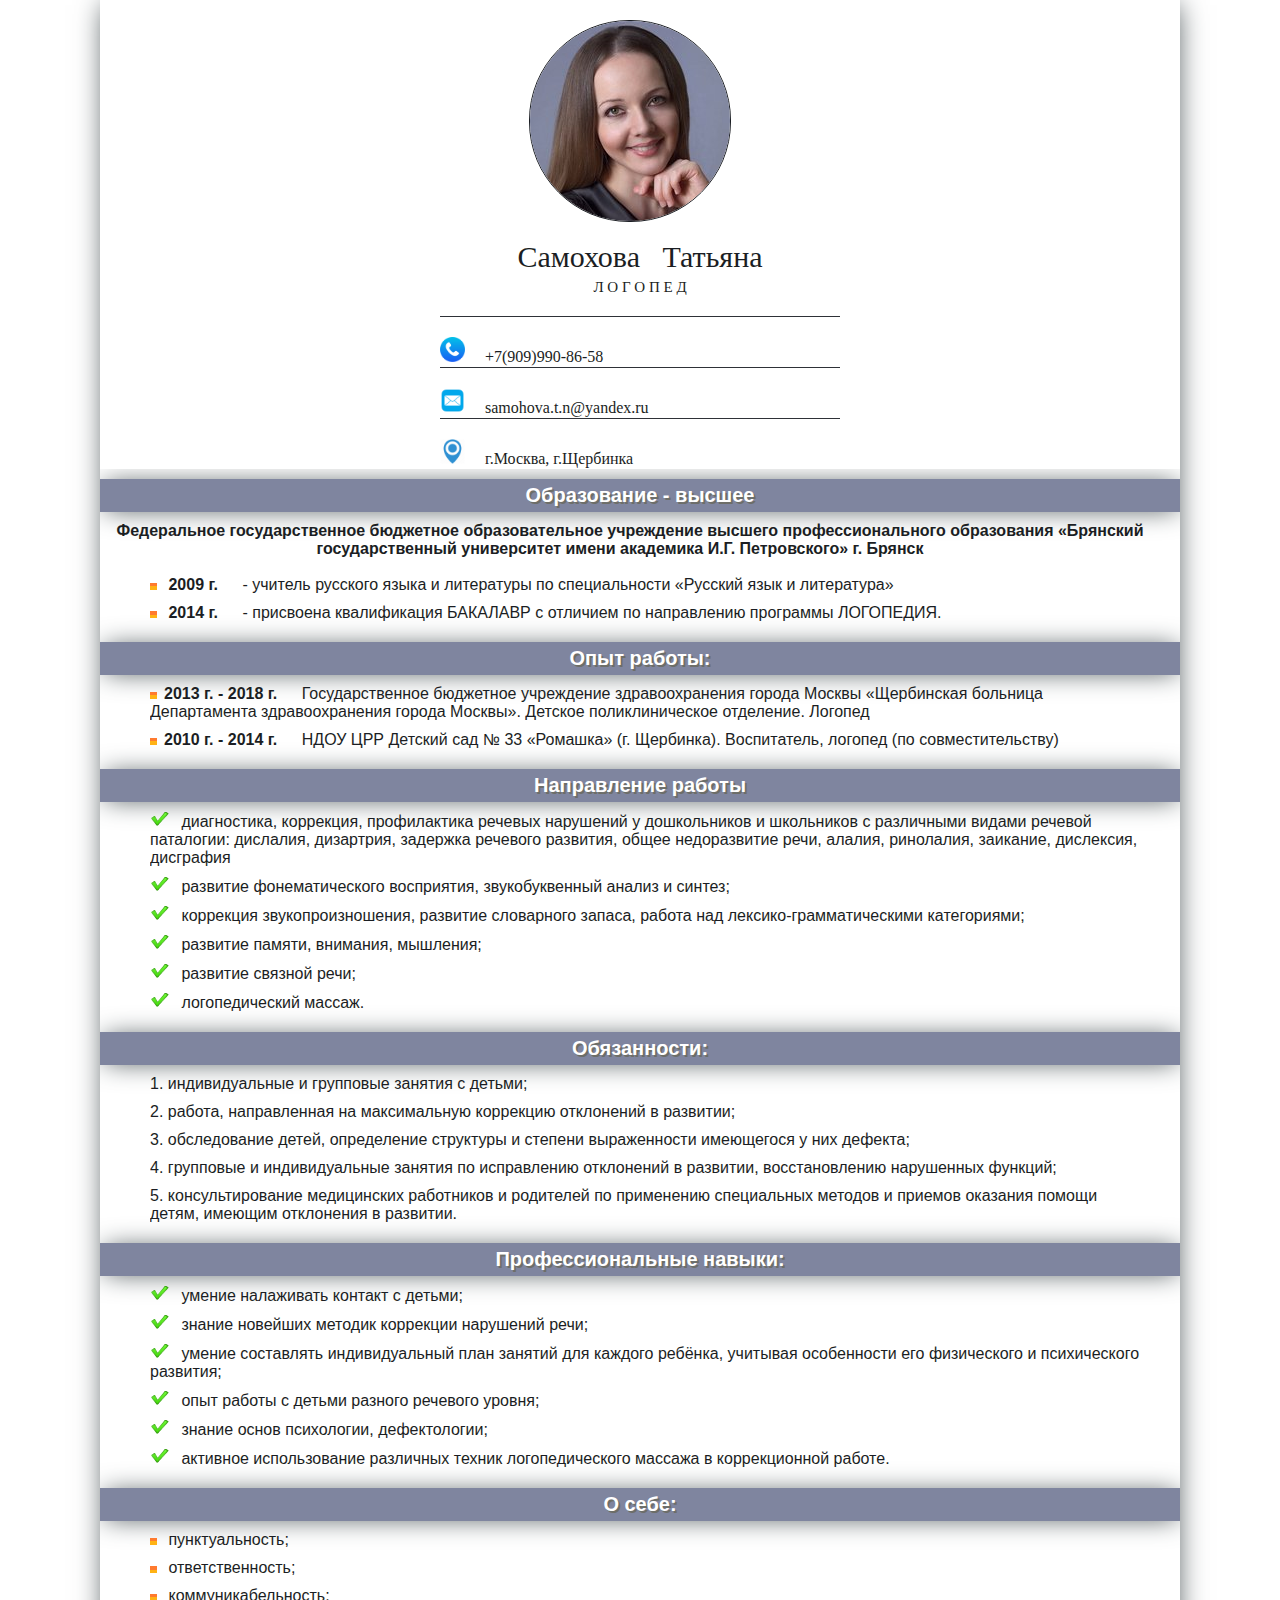
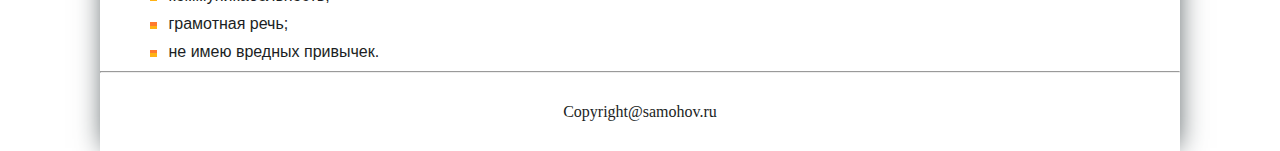
<file: index.htm>
<html>
	<head>
		<title>Логос - Официальный сайт логопеда Самоховой Татьяны Николаевны</title>
		<link href="css/logosStyle.css" rel="stylesheet" type="text/css">
		<meta name = "viewport" content = "width=device-width, initial-scale=1">
		<meta name="yandex-verification" content="4b43de1a790aa067" />
	</head>
	<body>
		
		<div id="content" class="shadow">
			<div id="up">
				
				<img class="round" src="images/samohova.t.n_small.jpg" width="200px" height="200px" />	
				<p>&nbsp;</p>
				<p id="fio">Самохова &nbsp; Татьяна </p>		
				<p id="logoped">Л О Г О П Е Д</p>		
				<div class="col2"><img class ="header_img" src="images/phone.png">+7(909)990-86-58</div>
				<div class="col2"><img class ="header_img" src="images/mail.png">samohova.t.n@yandex.ru</div>		
				<div class="col2"><img class ="header_img" src="images/geo.png">г.Москва, г.Щербинка</div>				
			</div>
			<div id="data">
				
				<h3>Образование - высшее</h3>
			<p> <b>Федеральное государственное бюджетное образовательное учреждение высшего профессионального образования «Брянский государственный университет имени академика И.Г. Петровского» г. Брянск </b></p>
				<p>&nbsp;</p>
				<ul class="ul_1">					
						<li><b> 2009 г.</b> - учитель русского языка и литературы по специальности «Русский язык и литература»</li>
						<li><b> 2014 г.</b> - присвоена квалификация БАКАЛАВР  с отличием по направлению программы ЛОГОПЕДИЯ.</li>
				</ul>   
				<h3>Опыт работы:</h3>
				<ul class="ul_1">
					<!--<li><b>2008-2010 г.</b> 
						Детский сад № 336 «Незабудка» войсковой части № 61608 (г. Москва).
						Младший воспитатель.
					</li>-->		
					<li><b>2013 г. - 2018 г.</b>
						 Государственное бюджетное учреждение здравоохранения города Москвы «Щербинская больница Департамента здравоохранения города Москвы». Детское поликлиническое отделение. Логопед
					</li>
					<li><b>2010 г. - 2014 г.</b> НДОУ ЦРР Детский сад № 33 «Ромашка» (г. Щербинка). Воспитатель, логопед (по совместительству)</li>
				</ul>
				
				<h3>Направление работы</h3>
				<ul class="ul_2">
					<li>	диагностика, коррекция, профилактика речевых нарушений у дошкольников и школьников с различными видами речевой паталогии: дислалия, дизартрия, задержка речевого развития, общее недоразвитие речи, алалия, ринолалия, заикание, дислексия, дисграфия</li>
				<li>	развитие фонематического восприятия, звукобуквенный анализ и синтез;</li>
				<li>	коррекция звукопроизношения, развитие словарного запаса, работа над лексико-грамматическими категориями;</li>
				<li>	развитие памяти, внимания, мышления;</li>
				<li>	развитие связной речи;</li>
				<li>	логопедический массаж.</li>
			</ul>
		<h3>Обязанности:</h3>
		<ol>
			<li>	индивидуальные и групповые занятия с детьми;</li>
			<li>	работа, направленная на максимальную коррекцию отклонений в развитии;</li>
			<li>	обследование детей, определение структуры и степени выраженности имеющегося у них дефекта;</li>
			<li>	групповые и индивидуальные занятия по исправлению отклонений в развитии, восстановлению нарушенных функций;</li>
			<li>	консультирование медицинских работников и родителей по применению специальных методов и приемов оказания помощи детям, имеющим отклонения в развитии.</li>
		</ol>
		<h3>Профессиональные навыки:</h3>
		<ul class="ul_2">
			<li>	умение налаживать контакт с детьми;</li>
			<li>	знание новейших методик коррекции нарушений речи;</li>
			<li>	умение составлять индивидуальный план занятий для каждого ребёнка, учитывая особенности его физического и психического развития;</li>
			<li>	опыт работы с детьми разного речевого уровня;</li>
			<li>	знание основ психологии, дефектологии;</li>
			<li>	активное использование различных техник логопедического массажа в коррекционной работе.</li>
		</ul>
		<h3>О себе:</h3>
		<ul class="ul_1">
			<li>	пунктуальность;</li>
			<li>	ответственность;</li>
			<li>	коммуникабельность;</li>
			<li>	грамотная речь;</li>
			<li>	не имею вредных привычек.</li>
		</ul>
	</div>
	<hr>
	<div id="footer">Copyright@samohov.ru</div>
</div>  
</body>
</html>
</file>
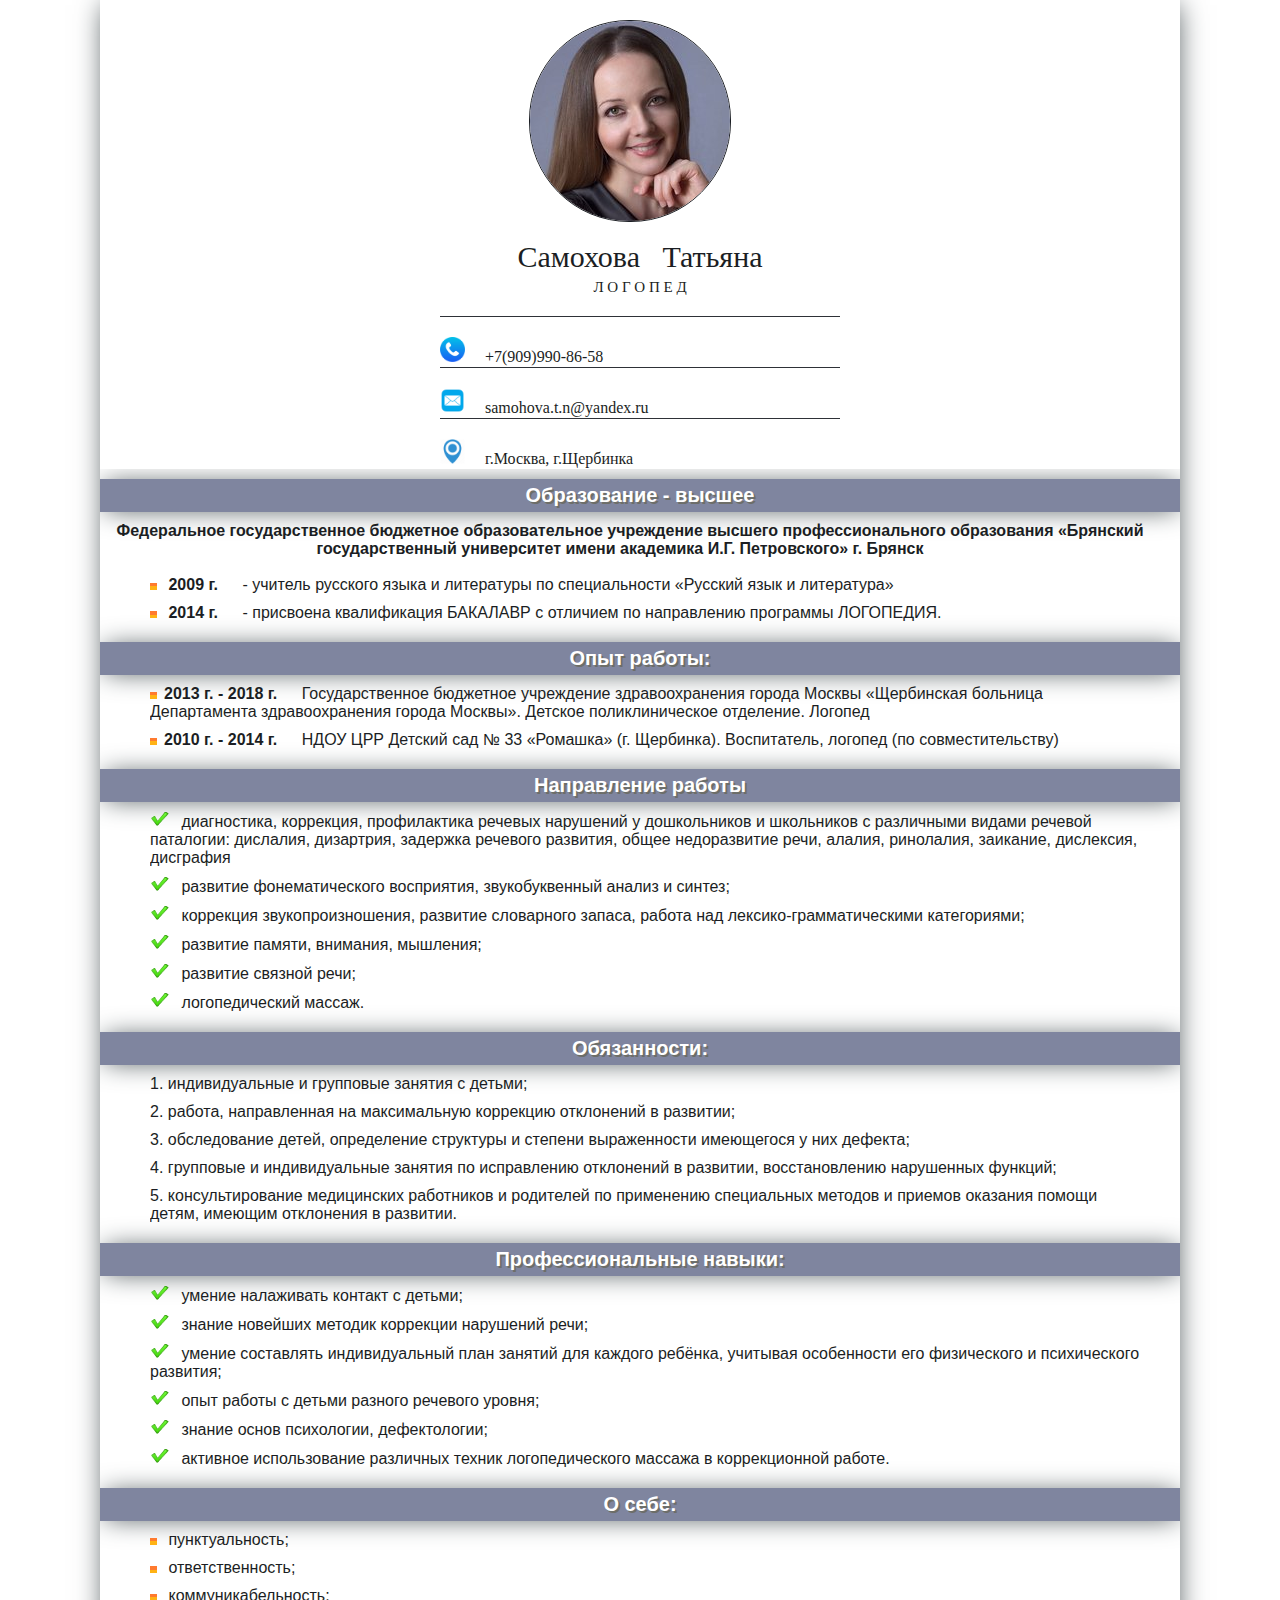
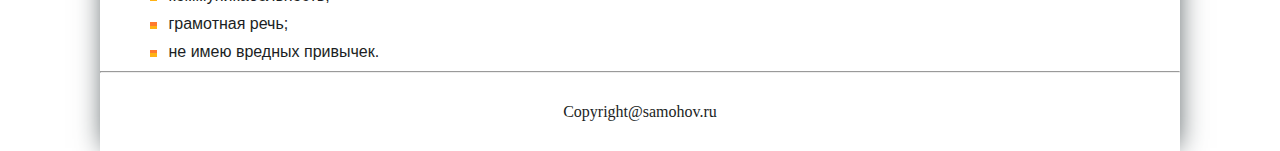
<file: index.html>
<html>
	<head>
		<title>Логос - Официальный сайт логопеда Самоховой Татьяны Николаевны</title>
		<link href="css/logosStyle.css" rel="stylesheet" type="text/css">
		<meta name = "viewport" content = "width=device-width, initial-scale=1">
		<meta name="yandex-verification" content="4b43de1a790aa067" />
	</head>
	<body>
		
		<div id="content" class="shadow">
			<div id="up">
				
				<img class="round" src="images/samohova.t.n_small.jpg" width="200px" height="200px" />	
				<p>&nbsp;</p>
				<p id="fio">Самохова &nbsp; Татьяна </p>		
				<p id="logoped">Л О Г О П Е Д</p>		
				<div class="col2"><img class ="header_img" src="images/phone.png">+7(909)990-86-58</div>
				<div class="col2"><img class ="header_img" src="images/mail.png">samohova.t.n@yandex.ru</div>		
				<div class="col2"><img class ="header_img" src="images/geo.png">г.Москва, г.Щербинка</div>				
			</div>
			<div id="data">
				
				<h3>Образование - высшее</h3>
			<p> <b>Федеральное государственное бюджетное образовательное учреждение высшего профессионального образования «Брянский государственный университет имени академика И.Г. Петровского» г. Брянск </b></p>
				<p>&nbsp;</p>
				<ul class="ul_1">					
						<li><b> 2009 г.</b> - учитель русского языка и литературы по специальности «Русский язык и литература»</li>
						<li><b> 2014 г.</b> - присвоена квалификация БАКАЛАВР  с отличием по направлению программы ЛОГОПЕДИЯ.</li>
				</ul>   
				<h3>Опыт работы:</h3>
				<ul class="ul_1">
					<!--<li><b>2008-2010 г.</b> 
						Детский сад № 336 «Незабудка» войсковой части № 61608 (г. Москва).
						Младший воспитатель.
					</li>-->		
					<li><b>2013 г. - 2018 г.</b>
						 Государственное бюджетное учреждение здравоохранения города Москвы «Щербинская больница Департамента здравоохранения города Москвы». Детское поликлиническое отделение. Логопед
					</li>
					<li><b>2010 г. - 2014 г.</b> НДОУ ЦРР Детский сад № 33 «Ромашка» (г. Щербинка). Воспитатель, логопед (по совместительству)</li>
				</ul>
				
				<h3>Направление работы</h3>
				<ul class="ul_2">
					<li>	диагностика, коррекция, профилактика речевых нарушений у дошкольников и школьников с различными видами речевой паталогии: дислалия, дизартрия, задержка речевого развития, общее недоразвитие речи, алалия, ринолалия, заикание, дислексия, дисграфия</li>
				<li>	развитие фонематического восприятия, звукобуквенный анализ и синтез;</li>
				<li>	коррекция звукопроизношения, развитие словарного запаса, работа над лексико-грамматическими категориями;</li>
				<li>	развитие памяти, внимания, мышления;</li>
				<li>	развитие связной речи;</li>
				<li>	логопедический массаж.</li>
			</ul>
		<h3>Обязанности:</h3>
		<ol>
			<li>	индивидуальные и групповые занятия с детьми;</li>
			<li>	работа, направленная на максимальную коррекцию отклонений в развитии;</li>
			<li>	обследование детей, определение структуры и степени выраженности имеющегося у них дефекта;</li>
			<li>	групповые и индивидуальные занятия по исправлению отклонений в развитии, восстановлению нарушенных функций;</li>
			<li>	консультирование медицинских работников и родителей по применению специальных методов и приемов оказания помощи детям, имеющим отклонения в развитии.</li>
		</ol>
		<h3>Профессиональные навыки:</h3>
		<ul class="ul_2">
			<li>	умение налаживать контакт с детьми;</li>
			<li>	знание новейших методик коррекции нарушений речи;</li>
			<li>	умение составлять индивидуальный план занятий для каждого ребёнка, учитывая особенности его физического и психического развития;</li>
			<li>	опыт работы с детьми разного речевого уровня;</li>
			<li>	знание основ психологии, дефектологии;</li>
			<li>	активное использование различных техник логопедического массажа в коррекционной работе.</li>
		</ul>
		<h3>О себе:</h3>
		<ul class="ul_1">
			<li>	пунктуальность;</li>
			<li>	ответственность;</li>
			<li>	коммуникабельность;</li>
			<li>	грамотная речь;</li>
			<li>	не имею вредных привычек.</li>
		</ul>
	</div>
	<hr>
	<div id="footer">Copyright@samohov.ru</div>
</div>  
</body>
</html>
</file>
<file: css/logosStyle.css>
*{
	margin:0px;
	padding:0px;
	font-family:"Century Gothic";	
	text-align:center;
    color:#1b1e23;
	font-size: 16px;
	overflow:auto;	
}
#footer{
margin:30px auto 30px;
}

.ul_1 {	
	list-style-position:inside;
	list-style-image: linear-gradient(#FF7A2F 0, #FF7A2F 50%, #FFB214 50%);
}
.ul_2 {	
	list-style-position:inside;
	list-style-image: url('../images/check.png');	
}

ol{
	list-style-position:inside;
}
* li {
	text-align:left;
	margin-bottom:10px;
}

#data *
{
	font-family: 'YS Text',Helvetica,Arial,sans-serif;
	padding-right:20px;
}
#data{
	/*position:absolute; 
	top:600px;*/
	
	/* Permalink - use to edit and share this gradient: http://colorzilla.com/gradient-editor/#1b1e23+0,5b6275+100 */
background-color: white; /* Old browsers */

}

#up
{
	position: relative;	
	/*height:500px;	*/
	width:100%;
	/*padding-left:50px;*/
	background-color:white;/*#6D6E68;*/
	z-index:2;
	/*border:solid 1px blue;*/

/*
background: -moz-linear-gradient(left, rgba(255,255,255,1) 0%, rgba(255,255,255,0) 100%); 
background: -webkit-linear-gradient(left, rgba(255,255,255,1) 0%,rgba(255,255,255,0) 100%); 
background: linear-gradient(to right, rgba(255,255,255,1) 0%,rgba(255,255,255,0) 100%); 
filter: progid:DXImageTransform.Microsoft.gradient( startColorstr='#ffffff', endColorstr='#00ffffff',GradientType=1 ); */
}

#up img{
	margin-top:20px;
margin-right:20px;	
}
#fio
{
	font-size:30px;
	display:block;
	/*border: 1px solid black;*/
}
#logoped
{
	margin:5px auto 20px auto;
	font-size:15px;
	display:block;	
	/*border: 1px solid black;*/
}
#blue{
	position:relative;
	height:25px;
	width:100%;
	background-color:#26282E;
	margin-bottom:20px;	
}

.col2{
	display:block;
position: relative;
border-top: 1px solid #2E3137;
/*border-bottom:1px solid #33363D;*/
width:400px;
height:50px;
background-color:white;/*#26282E;*/
text-align:justify;
margin:0 auto;
font-size:100%;
}
.col2 img{
	
}

#data .gray
{
	margin:10px 0px;
	padding:5px 0px;
	color:white;
	text-shadow: 2px 2px #6D6E68;
  box-shadow: 1px 1px 27px -4px #444e51;
  text-align:center;
  width:100%;
  font-size: 20px;

}
.gray{
	position:relative;
	height:25px;
	width:400px;
	background-color:/*#23262D;*/#848AA4;
	margin:0 auto;
}
.table{
  position: relative;
  top:15px;
  background-color:#202124;
  padding 10px;
 overflow:scroll;
 height:250px;
}


.row{
  position: relative;
margin:20px;
height:50px;
width:250px;
background-color:red;
position:relative;
border: 1px solid #202124;

}

.col1{
	position: relative;
	float:left; 
  border-top: 1px solid #2E3137;
  border-bottom:1px solid #33363D
  height:25px;
  width:30px;
  background-color:#26282E;
  padding:10px;
  margin-left:300px;

}



div#fixed {
   
    padding-bottom: 60px;     
    position: fixed;
    top: 30px;
    left: 30px;
    /*bottom: 10px;*/
    width: 300px;
	z-index:4;	
	background-color: #81827D;
	/*overflow-y: auto;
    height:200px;*/
}

div#scrollable {
	
    /* padding-bottom: 60px;   */  
    position: absolute;
    top: 305px;
    left: 14px;
    /*bottom: 10px;*/
    width: 300px;
	z-index:0;	
	background-color: #81827D;
	overflow-y: auto;
    height:400px;
}


#cube{	
	height:15px;
	width:auto;
	}

#content
{
	color:#DFE0DA;
	position: relative;
	margin:0 auto;
	width:98%;
	max-width:1080px;
	/*overflow:scroll;*/
	z-index:1;
	/*border:solid 2px green;*/
	/*height:700px;*/
}




#right
{
	position:absolute;
	left:330px; /* 300px - width #left + 30px margin-left #left*/
	top: 180px;
	text-align:justify;
	padding-right:5px;
	color:#6D6E68;

}



 .header_img
{	
	height: 25px;
	width:25px;	
}



table{
	color:#DFE0DA;
	/*border:1px solid black;*/
	margin:0 auto;
	width:230px;
	/*margin:0 auto;
	display:block;*/
}







.round {
    border-radius: 100px; /* Радиус скругления */
    border: 1px solid #1b1e23/*#81827D; /* Параметры рамки 
    box-shadow: 0 0 7px #55f; /* Параметры тени */
   }
   





p:hover{
	
	color:#red;
}




.left{ 
	float:left;
	width:20%; /* you can use % */
	height: auto;  
}
h2{
	text-align:center;
}
#data h3
{
	margin:10px 0px;
	padding:5px 0px;
	color:white;
	text-shadow: 2px 2px #6D6E68;	

	

  box-shadow: 1px 1px 27px -4px #444e51;
  text-align:center;
  font-size:20px;
  background-color:#7F859F;

}
#mainContent {
	border: 2px solid #A8802B;
	padding: 10px;
	margin-top: 1em;
	margin-right: 12em;
	margin-bottom: 0;
	margin-left: 14em;
	background-size:90%;
	background-image: url(../images/462557280.jpg);
	position:relative;
	/*overflow: hidden;*/
	text-align: justify;
}

li{
	
	margin-left:50px;
}
.shadow { 
 /* box-shadow: 1px 1px 22px -4px #444e51;*/
    box-shadow: 1px 1px 27px -4px #444e51;
    text-align:center;
}
.orange {
	/*color: #FF3366;*/
	text-align: center;
 font-size:12px;
}
.center
{
	display:block;
	text-align:center;
	/*border: 1px solid black;*/
	width: 500px;
	height:650px;
	overflow: hidden;
	margin:0 auto;
}

.formed {

	border-top-width: thin;
	border-right-width: medium;
	border-bottom-width: thin;
	border-left-width: medium;
	border-top-style: solid;
	border-right-style: none;
	border-bottom-style: solid;
	border-left-style: none;
	border-top-color: #999;
	border-right-color: #333;
	border-bottom-color: #333;
	border-left-color: #333;
	text-align: center;
}
</file>
